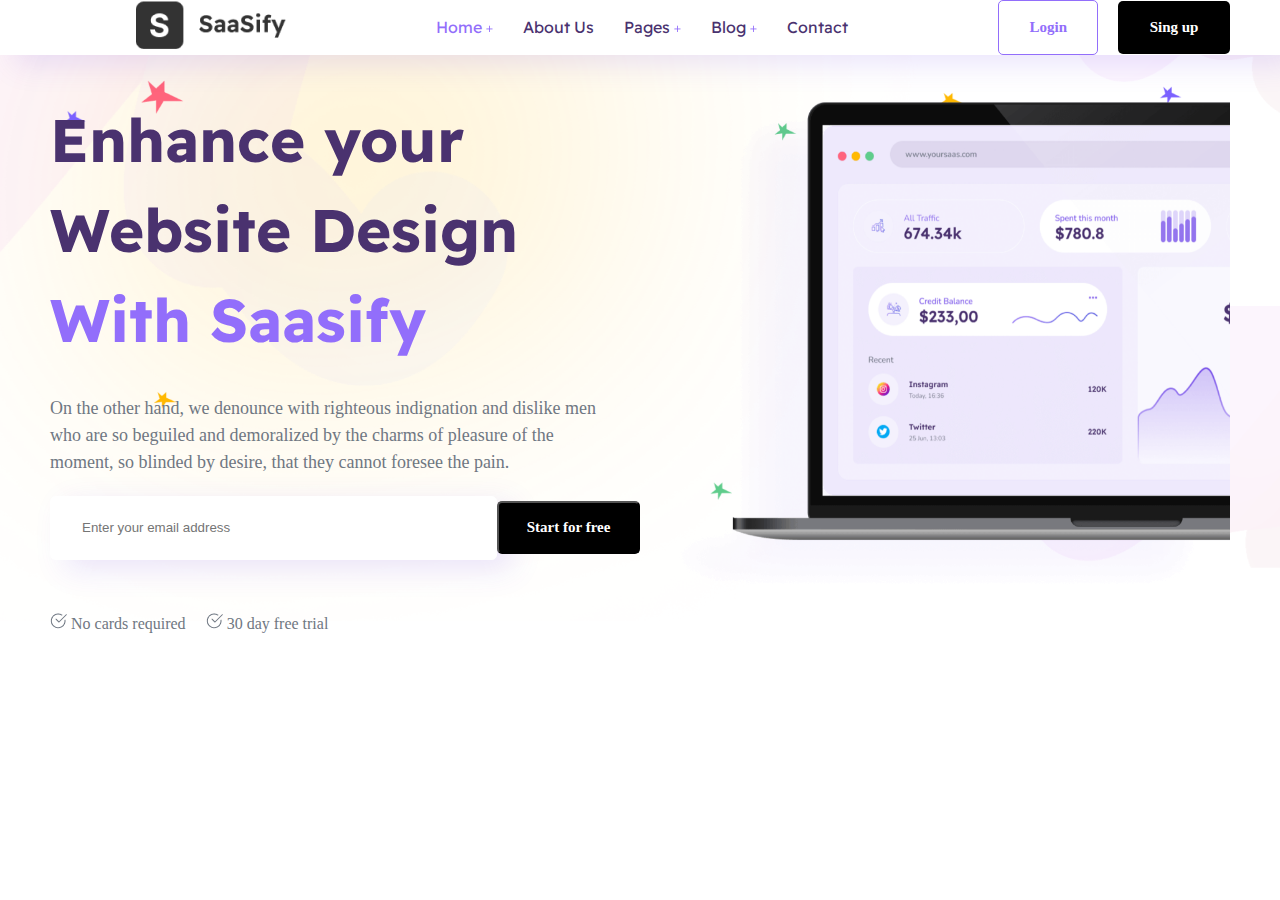
<file: index.html>
<!DOCTYPE html>
<html>

<head>
    <meta charset="UTF-8">
    <meta name="viewport" content="width=device-width, initial-scale=1.0">
    <link rel="stylesheet" href="./css/style.css">
    <title>Saasify</title>
</head>

<body>
    <header>
        <div class="container">
            <div class="h-row">
                <div class="logo">
                    <img src="./img/Link → logo2.png.png" alt="">
                </div>
                <nav>
                    <ul>
                        <li>
                            <a class="Home" href="">
                                Home
                                <img src="./img/Item → Link → +.png" alt="">
                            </a>
                        </li>
                        <li>
                            <a href="">
                                About Us
                            </a>
                        </li>
                        <li>
                            <a href="">
                                Pages
                                <img src="./img/Item → Link → +.png" alt="">
                            </a>
                        </li>
                        <li>
                            <a href="">
                                Blog
                                <img src="./img/Item → Link → +.png" alt="">
                            </a>
                        </li>
                        <li>
                            <a href="">
                                Contact
                            </a>
                        </li>
                    </ul>
                </nav>
                <div class="s-buttons">
                    <div class="log-in">
                        <a href="">Login</a>
                    </div>
                    <div class="sign-up">
                        <a href="">Sing up</a>
                    </div>
                </div>
                <div class="burger">
                    <svg xmlns="http://www.w3.org/2000/svg" width="20px" height="20px" viewBox="0 0 448 512">
                        <path
                            d="M0 96C0 78.3 14.3 64 32 64H416c17.7 0 32 14.3 32 32s-14.3 32-32 32H32C14.3 128 0 113.7 0 96zM0 256c0-17.7 14.3-32 32-32H416c17.7 0 32 14.3 32 32s-14.3 32-32 32H32c-17.7 0-32-14.3-32-32zM448 416c0 17.7-14.3 32-32 32H32c-17.7 0-32-14.3-32-32s14.3-32 32-32H416c17.7 0 32 14.3 32 32z" />
                    </svg>
                </div>
            </div>
        </div>
    </header>

    <section>
        <div class="container">
            <div class="s-row">
                <div class="left-side col-6">
                    <h1>
                        Enhance your
                        <br> Website Design
                        <br> <span class="d-color">With Saasify</span>
                    </h1>
                    <p>
                        On the other hand, we denounce with righteous indignation and dislike men
                        <br> who are so beguiled and demoralized by the charms of pleasure of the
                        <br> moment, so blinded by desire, that they cannot foresee the pain.
                    </p>
                    <div class="s-bar">
                        <form class="free-start" action="">
                            <input class="text-bar" type="email" placeholder="Enter your email address" />
                            <button>
                                Start for free
                            </button>
                        </form>
                    </div>
                </div>
                <div class="right-side col-6">
                    <img src="./img/bg-3.png.png" alt="">
                </div>
            </div>
            <div class="last-bar">
                <span>
                    <img src="./img/List → Item.png" alt="">
                    No cards required
                </span>
                <span>
                    <img src="./img/List → Item.png" alt="">
                    30 day free trial
                </span>
            </div>
        </div>
    </section>
</body>

</html>
</file>
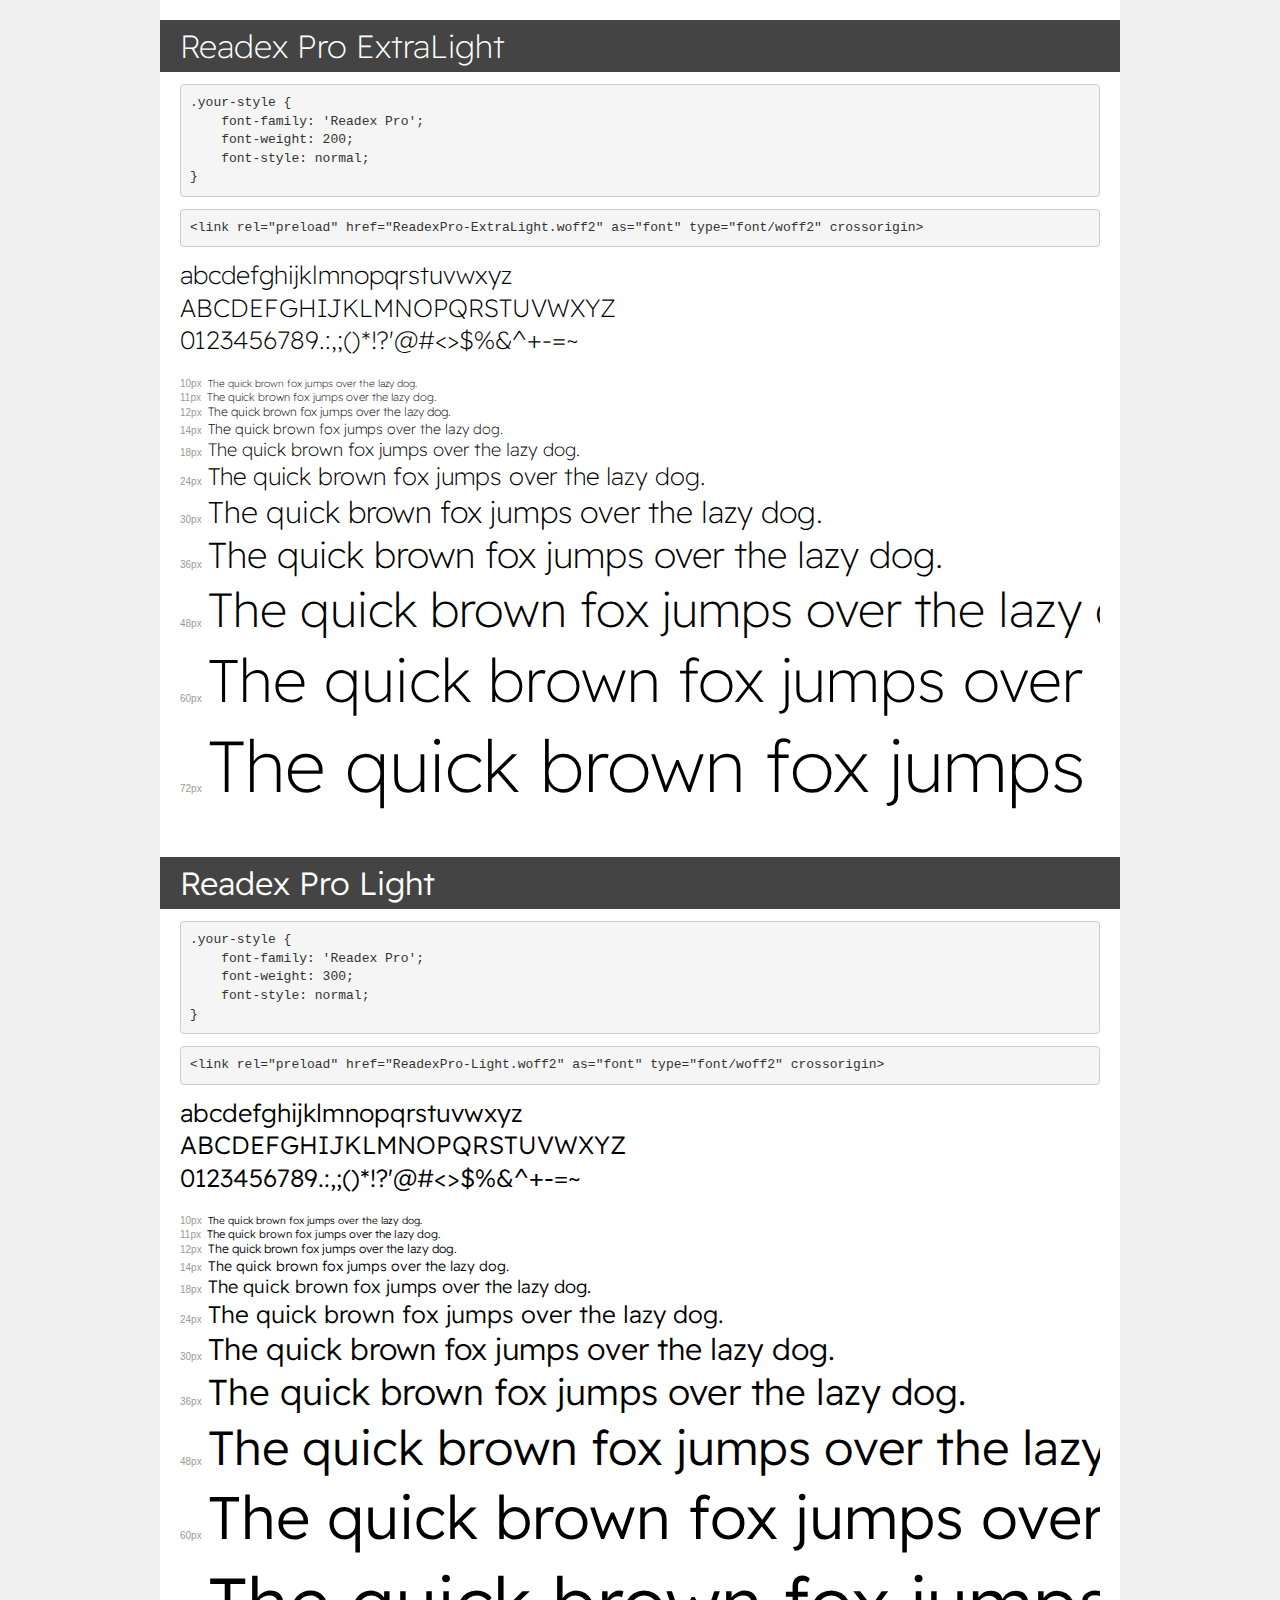
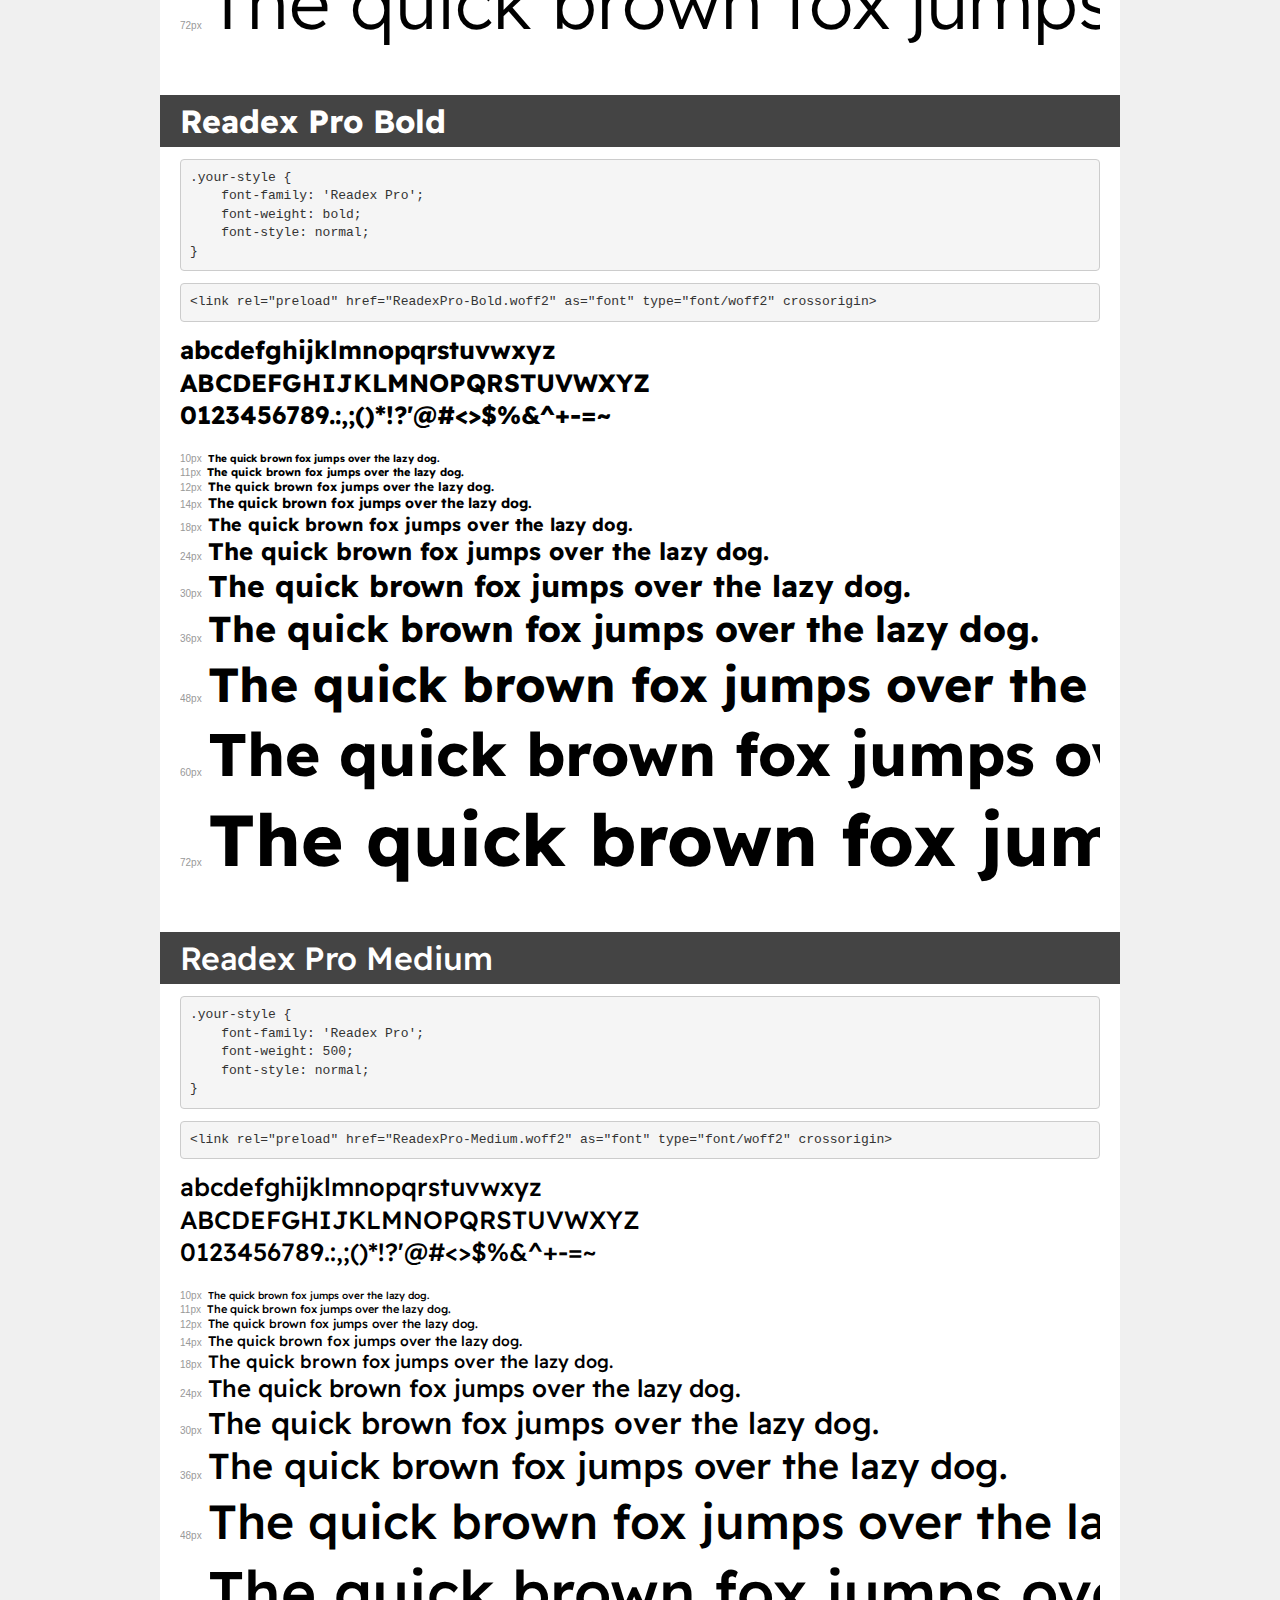
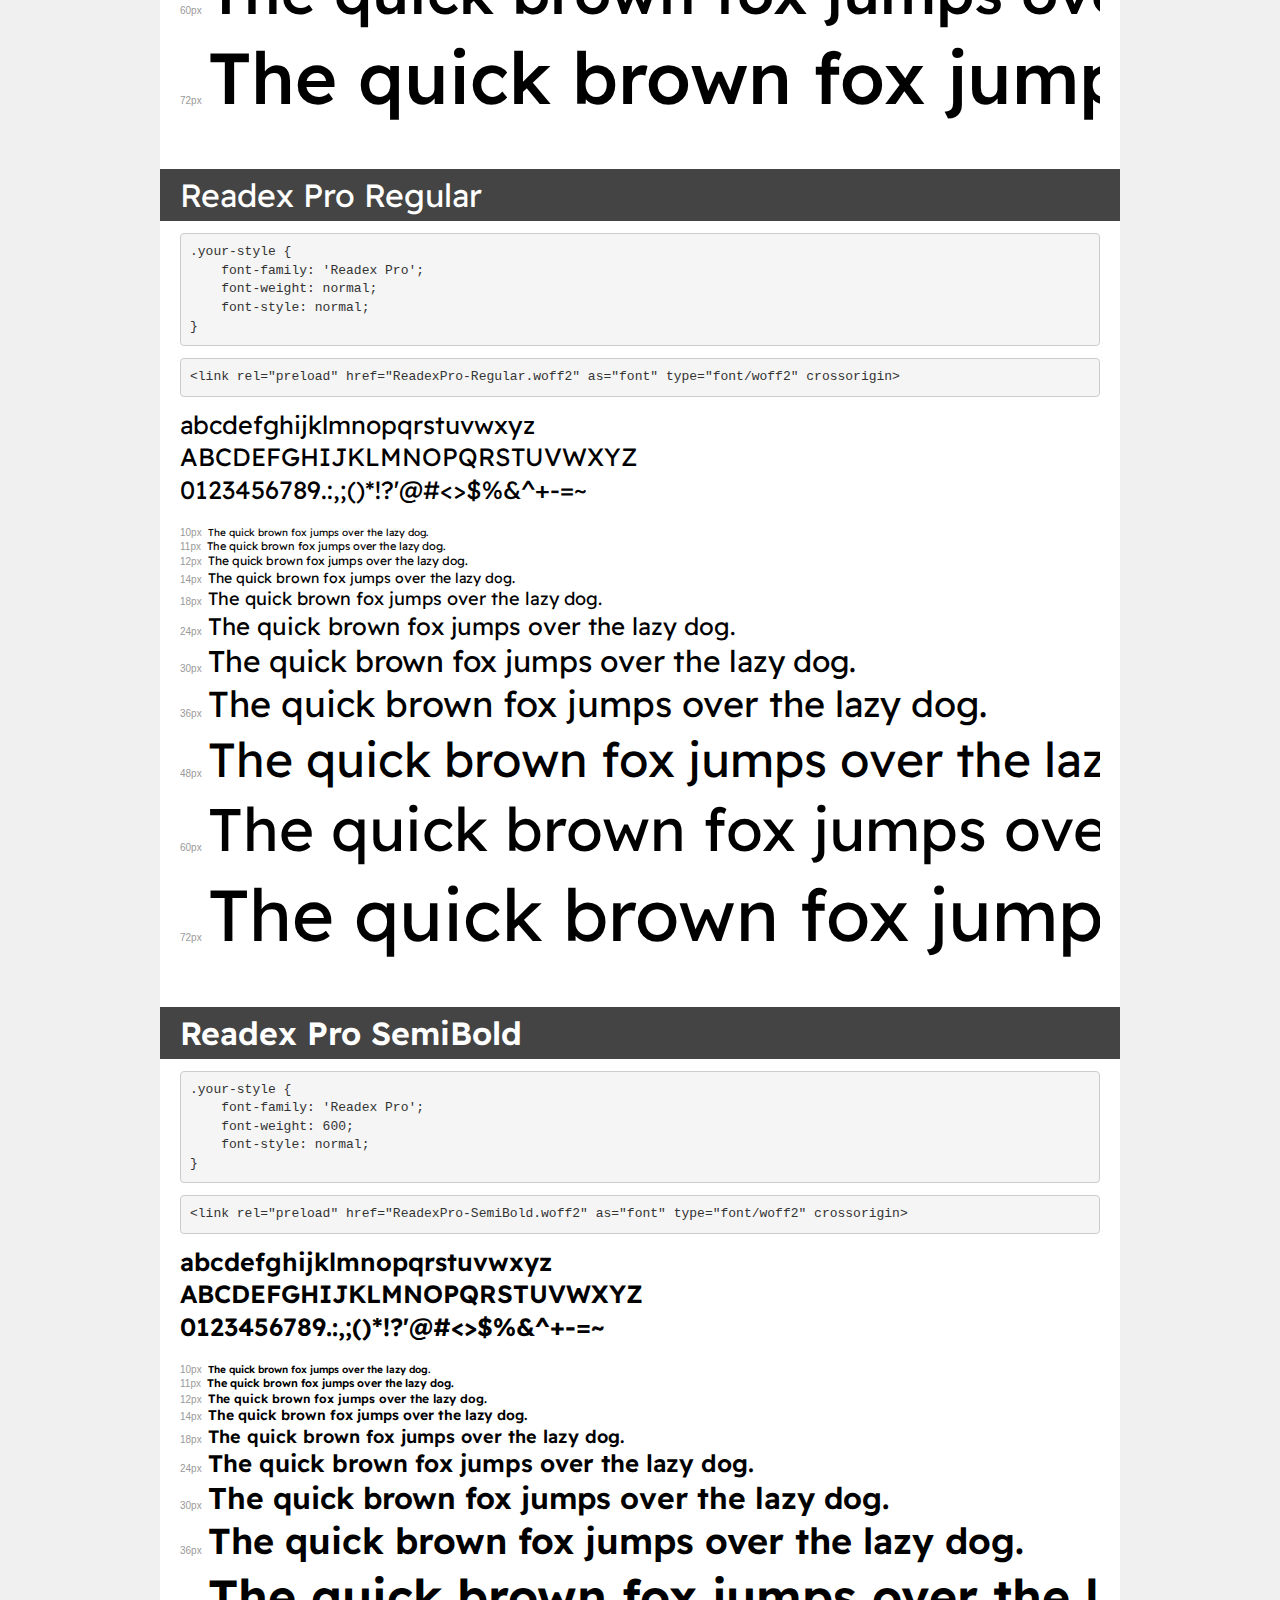
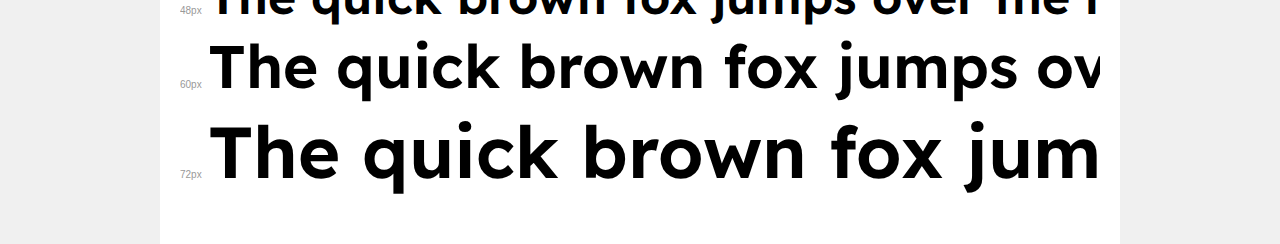
<file: fonts/demo.html>
<!DOCTYPE html>
<html lang="en">
<head>
    <meta charset="utf-8">
    <meta http-equiv="X-UA-Compatible" content="IE=edge">
    <meta name="viewport" content="width=device-width, initial-scale=1">
    <meta name="robots" content="noindex, noarchive">
    <meta name="format-detection" content="telephone=no">
    <title>Transfonter demo</title>
    <link href="stylesheet.css" rel="stylesheet">
    <style>
        /*
        http://meyerweb.com/eric/tools/css/reset/
        v2.0 | 20110126
        License: none (public domain)
        */
        html, body, div, span, applet, object, iframe,
        h1, h2, h3, h4, h5, h6, p, blockquote, pre,
        a, abbr, acronym, address, big, cite, code,
        del, dfn, em, img, ins, kbd, q, s, samp,
        small, strike, strong, sub, sup, tt, var,
        b, u, i, center,
        dl, dt, dd, ol, ul, li,
        fieldset, form, label, legend,
        table, caption, tbody, tfoot, thead, tr, th, td,
        article, aside, canvas, details, embed,
        figure, figcaption, footer, header, hgroup,
        menu, nav, output, ruby, section, summary,
        time, mark, audio, video {
            margin: 0;
            padding: 0;
            border: 0;
            font-size: 100%;
            font: inherit;
            vertical-align: baseline;
        }
        /* HTML5 display-role reset for older browsers */
        article, aside, details, figcaption, figure,
        footer, header, hgroup, menu, nav, section {
            display: block;
        }
        body {
            line-height: 1;
        }
        ol, ul {
            list-style: none;
        }
        blockquote, q {
            quotes: none;
        }
        blockquote:before, blockquote:after,
        q:before, q:after {
            content: '';
            content: none;
        }
        table {
            border-collapse: collapse;
            border-spacing: 0;
        }
        /* demo styles */
        body {
            background: #f0f0f0;
            color: #000;
        }
        .page {
            background: #fff;
            width: 920px;
            margin: 0 auto;
            padding: 20px 20px 0 20px;
            overflow: hidden;
        }
        .font-container {
            overflow-x: auto;
            overflow-y: hidden;
            margin-bottom: 40px;
            line-height: 1.3;
            white-space: nowrap;
            padding-bottom: 5px;
        }
        h1 {
            position: relative;
            background: #444;
            font-size: 32px;
            color: #fff;
            padding: 10px 20px;
            margin: 0 -20px 12px -20px;
        }
        .letters {
            font-size: 25px;
            margin-bottom: 20px;
        }
        .s10:before {
            content: '10px';
        }
        .s11:before {
            content: '11px';
        }
        .s12:before {
            content: '12px';
        }
        .s14:before {
            content: '14px';
        }
        .s18:before {
            content: '18px';
        }
        .s24:before {
            content: '24px';
        }
        .s30:before {
            content: '30px';
        }
        .s36:before {
            content: '36px';
        }
        .s48:before {
            content: '48px';
        }
        .s60:before {
            content: '60px';
        }
        .s72:before {
            content: '72px';
        }
        .s10:before, .s11:before, .s12:before, .s14:before,
        .s18:before, .s24:before, .s30:before, .s36:before,
        .s48:before, .s60:before, .s72:before {
            font-family: Arial, sans-serif;
            font-size: 10px;
            font-weight: normal;
            font-style: normal;
            color: #999;
            padding-right: 6px;
        }
        pre {
            display: block;
            padding: 9px;
            margin: 0 0 12px;
            font-family: Monaco, Menlo, Consolas, "Courier New", monospace;
            font-size: 13px;
            line-height: 1.428571429;
            color: #333;
            font-weight: normal;
            font-style: normal;
            background-color: #f5f5f5;
            border: 1px solid #ccc;
            overflow-x: auto;
            border-radius: 4px;
        }
        /* responsive */
        @media (max-width: 959px) {
            .page {
                width: auto;
                margin: 0;
            }
        }
    </style>
</head>
<body>
<div class="page">
    <div class="demo">
        <h1 style="font-family: 'Readex Pro'; font-weight: 200; font-style: normal;">Readex Pro ExtraLight</h1>
        <pre title="Usage">.your-style {
    font-family: 'Readex Pro';
    font-weight: 200;
    font-style: normal;
}</pre>
        <pre title="Preload (optional)">
&lt;link rel=&quot;preload&quot; href=&quot;ReadexPro-ExtraLight.woff2&quot; as=&quot;font&quot; type=&quot;font/woff2&quot; crossorigin&gt;</pre>
        <div class="font-container" style="font-family: 'Readex Pro'; font-weight: 200; font-style: normal;">
            <p class="letters">
                abcdefghijklmnopqrstuvwxyz<br>
ABCDEFGHIJKLMNOPQRSTUVWXYZ<br>
                0123456789.:,;()*!?'@#&lt;&gt;$%&^+-=~
            </p>
            <p class="s10" style="font-size: 10px;">The quick brown fox jumps over the lazy dog.</p>
            <p class="s11" style="font-size: 11px;">The quick brown fox jumps over the lazy dog.</p>
            <p class="s12" style="font-size: 12px;">The quick brown fox jumps over the lazy dog.</p>
            <p class="s14" style="font-size: 14px;">The quick brown fox jumps over the lazy dog.</p>
            <p class="s18" style="font-size: 18px;">The quick brown fox jumps over the lazy dog.</p>
            <p class="s24" style="font-size: 24px;">The quick brown fox jumps over the lazy dog.</p>
            <p class="s30" style="font-size: 30px;">The quick brown fox jumps over the lazy dog.</p>
            <p class="s36" style="font-size: 36px;">The quick brown fox jumps over the lazy dog.</p>
            <p class="s48" style="font-size: 48px;">The quick brown fox jumps over the lazy dog.</p>
            <p class="s60" style="font-size: 60px;">The quick brown fox jumps over the lazy dog.</p>
            <p class="s72" style="font-size: 72px;">The quick brown fox jumps over the lazy dog.</p>
        </div>
    </div>

    <div class="demo">
        <h1 style="font-family: 'Readex Pro'; font-weight: 300; font-style: normal;">Readex Pro Light</h1>
        <pre title="Usage">.your-style {
    font-family: 'Readex Pro';
    font-weight: 300;
    font-style: normal;
}</pre>
        <pre title="Preload (optional)">
&lt;link rel=&quot;preload&quot; href=&quot;ReadexPro-Light.woff2&quot; as=&quot;font&quot; type=&quot;font/woff2&quot; crossorigin&gt;</pre>
        <div class="font-container" style="font-family: 'Readex Pro'; font-weight: 300; font-style: normal;">
            <p class="letters">
                abcdefghijklmnopqrstuvwxyz<br>
ABCDEFGHIJKLMNOPQRSTUVWXYZ<br>
                0123456789.:,;()*!?'@#&lt;&gt;$%&^+-=~
            </p>
            <p class="s10" style="font-size: 10px;">The quick brown fox jumps over the lazy dog.</p>
            <p class="s11" style="font-size: 11px;">The quick brown fox jumps over the lazy dog.</p>
            <p class="s12" style="font-size: 12px;">The quick brown fox jumps over the lazy dog.</p>
            <p class="s14" style="font-size: 14px;">The quick brown fox jumps over the lazy dog.</p>
            <p class="s18" style="font-size: 18px;">The quick brown fox jumps over the lazy dog.</p>
            <p class="s24" style="font-size: 24px;">The quick brown fox jumps over the lazy dog.</p>
            <p class="s30" style="font-size: 30px;">The quick brown fox jumps over the lazy dog.</p>
            <p class="s36" style="font-size: 36px;">The quick brown fox jumps over the lazy dog.</p>
            <p class="s48" style="font-size: 48px;">The quick brown fox jumps over the lazy dog.</p>
            <p class="s60" style="font-size: 60px;">The quick brown fox jumps over the lazy dog.</p>
            <p class="s72" style="font-size: 72px;">The quick brown fox jumps over the lazy dog.</p>
        </div>
    </div>

    <div class="demo">
        <h1 style="font-family: 'Readex Pro'; font-weight: bold; font-style: normal;">Readex Pro Bold</h1>
        <pre title="Usage">.your-style {
    font-family: 'Readex Pro';
    font-weight: bold;
    font-style: normal;
}</pre>
        <pre title="Preload (optional)">
&lt;link rel=&quot;preload&quot; href=&quot;ReadexPro-Bold.woff2&quot; as=&quot;font&quot; type=&quot;font/woff2&quot; crossorigin&gt;</pre>
        <div class="font-container" style="font-family: 'Readex Pro'; font-weight: bold; font-style: normal;">
            <p class="letters">
                abcdefghijklmnopqrstuvwxyz<br>
ABCDEFGHIJKLMNOPQRSTUVWXYZ<br>
                0123456789.:,;()*!?'@#&lt;&gt;$%&^+-=~
            </p>
            <p class="s10" style="font-size: 10px;">The quick brown fox jumps over the lazy dog.</p>
            <p class="s11" style="font-size: 11px;">The quick brown fox jumps over the lazy dog.</p>
            <p class="s12" style="font-size: 12px;">The quick brown fox jumps over the lazy dog.</p>
            <p class="s14" style="font-size: 14px;">The quick brown fox jumps over the lazy dog.</p>
            <p class="s18" style="font-size: 18px;">The quick brown fox jumps over the lazy dog.</p>
            <p class="s24" style="font-size: 24px;">The quick brown fox jumps over the lazy dog.</p>
            <p class="s30" style="font-size: 30px;">The quick brown fox jumps over the lazy dog.</p>
            <p class="s36" style="font-size: 36px;">The quick brown fox jumps over the lazy dog.</p>
            <p class="s48" style="font-size: 48px;">The quick brown fox jumps over the lazy dog.</p>
            <p class="s60" style="font-size: 60px;">The quick brown fox jumps over the lazy dog.</p>
            <p class="s72" style="font-size: 72px;">The quick brown fox jumps over the lazy dog.</p>
        </div>
    </div>

    <div class="demo">
        <h1 style="font-family: 'Readex Pro'; font-weight: 500; font-style: normal;">Readex Pro Medium</h1>
        <pre title="Usage">.your-style {
    font-family: 'Readex Pro';
    font-weight: 500;
    font-style: normal;
}</pre>
        <pre title="Preload (optional)">
&lt;link rel=&quot;preload&quot; href=&quot;ReadexPro-Medium.woff2&quot; as=&quot;font&quot; type=&quot;font/woff2&quot; crossorigin&gt;</pre>
        <div class="font-container" style="font-family: 'Readex Pro'; font-weight: 500; font-style: normal;">
            <p class="letters">
                abcdefghijklmnopqrstuvwxyz<br>
ABCDEFGHIJKLMNOPQRSTUVWXYZ<br>
                0123456789.:,;()*!?'@#&lt;&gt;$%&^+-=~
            </p>
            <p class="s10" style="font-size: 10px;">The quick brown fox jumps over the lazy dog.</p>
            <p class="s11" style="font-size: 11px;">The quick brown fox jumps over the lazy dog.</p>
            <p class="s12" style="font-size: 12px;">The quick brown fox jumps over the lazy dog.</p>
            <p class="s14" style="font-size: 14px;">The quick brown fox jumps over the lazy dog.</p>
            <p class="s18" style="font-size: 18px;">The quick brown fox jumps over the lazy dog.</p>
            <p class="s24" style="font-size: 24px;">The quick brown fox jumps over the lazy dog.</p>
            <p class="s30" style="font-size: 30px;">The quick brown fox jumps over the lazy dog.</p>
            <p class="s36" style="font-size: 36px;">The quick brown fox jumps over the lazy dog.</p>
            <p class="s48" style="font-size: 48px;">The quick brown fox jumps over the lazy dog.</p>
            <p class="s60" style="font-size: 60px;">The quick brown fox jumps over the lazy dog.</p>
            <p class="s72" style="font-size: 72px;">The quick brown fox jumps over the lazy dog.</p>
        </div>
    </div>

    <div class="demo">
        <h1 style="font-family: 'Readex Pro'; font-weight: normal; font-style: normal;">Readex Pro Regular</h1>
        <pre title="Usage">.your-style {
    font-family: 'Readex Pro';
    font-weight: normal;
    font-style: normal;
}</pre>
        <pre title="Preload (optional)">
&lt;link rel=&quot;preload&quot; href=&quot;ReadexPro-Regular.woff2&quot; as=&quot;font&quot; type=&quot;font/woff2&quot; crossorigin&gt;</pre>
        <div class="font-container" style="font-family: 'Readex Pro'; font-weight: normal; font-style: normal;">
            <p class="letters">
                abcdefghijklmnopqrstuvwxyz<br>
ABCDEFGHIJKLMNOPQRSTUVWXYZ<br>
                0123456789.:,;()*!?'@#&lt;&gt;$%&^+-=~
            </p>
            <p class="s10" style="font-size: 10px;">The quick brown fox jumps over the lazy dog.</p>
            <p class="s11" style="font-size: 11px;">The quick brown fox jumps over the lazy dog.</p>
            <p class="s12" style="font-size: 12px;">The quick brown fox jumps over the lazy dog.</p>
            <p class="s14" style="font-size: 14px;">The quick brown fox jumps over the lazy dog.</p>
            <p class="s18" style="font-size: 18px;">The quick brown fox jumps over the lazy dog.</p>
            <p class="s24" style="font-size: 24px;">The quick brown fox jumps over the lazy dog.</p>
            <p class="s30" style="font-size: 30px;">The quick brown fox jumps over the lazy dog.</p>
            <p class="s36" style="font-size: 36px;">The quick brown fox jumps over the lazy dog.</p>
            <p class="s48" style="font-size: 48px;">The quick brown fox jumps over the lazy dog.</p>
            <p class="s60" style="font-size: 60px;">The quick brown fox jumps over the lazy dog.</p>
            <p class="s72" style="font-size: 72px;">The quick brown fox jumps over the lazy dog.</p>
        </div>
    </div>

    <div class="demo">
        <h1 style="font-family: 'Readex Pro'; font-weight: 600; font-style: normal;">Readex Pro SemiBold</h1>
        <pre title="Usage">.your-style {
    font-family: 'Readex Pro';
    font-weight: 600;
    font-style: normal;
}</pre>
        <pre title="Preload (optional)">
&lt;link rel=&quot;preload&quot; href=&quot;ReadexPro-SemiBold.woff2&quot; as=&quot;font&quot; type=&quot;font/woff2&quot; crossorigin&gt;</pre>
        <div class="font-container" style="font-family: 'Readex Pro'; font-weight: 600; font-style: normal;">
            <p class="letters">
                abcdefghijklmnopqrstuvwxyz<br>
ABCDEFGHIJKLMNOPQRSTUVWXYZ<br>
                0123456789.:,;()*!?'@#&lt;&gt;$%&^+-=~
            </p>
            <p class="s10" style="font-size: 10px;">The quick brown fox jumps over the lazy dog.</p>
            <p class="s11" style="font-size: 11px;">The quick brown fox jumps over the lazy dog.</p>
            <p class="s12" style="font-size: 12px;">The quick brown fox jumps over the lazy dog.</p>
            <p class="s14" style="font-size: 14px;">The quick brown fox jumps over the lazy dog.</p>
            <p class="s18" style="font-size: 18px;">The quick brown fox jumps over the lazy dog.</p>
            <p class="s24" style="font-size: 24px;">The quick brown fox jumps over the lazy dog.</p>
            <p class="s30" style="font-size: 30px;">The quick brown fox jumps over the lazy dog.</p>
            <p class="s36" style="font-size: 36px;">The quick brown fox jumps over the lazy dog.</p>
            <p class="s48" style="font-size: 48px;">The quick brown fox jumps over the lazy dog.</p>
            <p class="s60" style="font-size: 60px;">The quick brown fox jumps over the lazy dog.</p>
            <p class="s72" style="font-size: 72px;">The quick brown fox jumps over the lazy dog.</p>
        </div>
    </div>

</div>
</body>
</html>
</file>
<file: css/style.css>
@import url(fonts.css);

* {
    margin: 0;
    padding: 0;
    box-sizing: border-box;
}

.container {
    max-width: 1400px;
    padding-left: 50px;
    padding-right: 50px;
}

.col-6 {
    width: 50%;
}

body {
    background: url(../img/group-overly3.svg.png);
    background-size: contain;
    background-repeat: no-repeat;
    background-position: left;
}

header {
    background: #FFF;
    box-shadow: 15px 9px 30px 0px rgba(117, 77, 233, 0.15);
}

section{
    display: flex;
    align-items: center;
    justify-content: center;
}

.h-row {
    display: flex;
    align-items: center;
    justify-content: end;
    gap: 150px;
}

nav ul {
    display: flex;
    align-items: center;
    justify-content: center;
    gap: 30px;
}

nav li {
    list-style: none;
}

nav a {
    text-decoration: none;
    color: #4A326F;
    text-align: center;
    font-family: "Readex Pro";
    font-size: 16px;
    font-style: normal;
    font-weight: 400;
    line-height: 24px;
    text-transform: capitalize;
}

.Home {
    color: #926EFB !important;
}

.s-buttons {
    display: flex;
    justify-content: center;
    align-items: center;
    gap: 20px;
}

.log-in {
    display: flex;
    width: 99.89px;
    height: 54.5px;
    padding: 15.75px 30.685px 16.25px 31px;
    justify-content: center;
    align-items: center;
    flex-shrink: 0;
    border-radius: 5px;
    border: 1px solid #926EFB;
}

.log-in a {
    color: #926EFB;
    font-family: "Nunito Sans";
    font-size: 15px;
    font-style: normal;
    font-weight: 600;
    line-height: 22.5px;
    text-decoration: none;
}

.sign-up {
    width: 111.88px;
    height: 52.5px;
    flex-shrink: 0;
    background: #000;
    border-radius: 5px;
}

.sign-up a {
    display: flex;
    align-items: center;
    justify-content: center;
    padding-top: 15px;
    color: #FFF;
    font-family: "Nunito Sans";
    font-size: 15px;
    font-style: normal;
    font-weight: 600;
    line-height: 22.5px;
    text-decoration: none;
}

.s-row {
    display: flex;
    justify-content: space-between;
    padding-top: 40px;
}

.left-side {
    display: flex;
    flex-direction: column;
}

h1 {
    color: #4A326F;
    font-family: "Readex Pro";
    font-size: 60px;
    font-style: normal;
    font-weight: 700;
    line-height: 90px
}

.d-color {
    color: #926EFB !important;
}

p {
    color: #6F7782;
    font-family: "Nunito Sans";
    font-size: 18px;
    font-style: normal;
    font-weight: 400;
    line-height: 27px;
    padding-top: 30px;
}

.s-bar form {
    display: flex;
    align-items: center;
    justify-content: space-between;
    padding-top: 20px;
}

.text-bar {
    display: flex;
    width: 447.17px;
    height: 64px;
    padding: 21px 31px;
    justify-content: center;
    align-items: center;
    flex-shrink: 0;
    border-radius: 5px;
    border: 1px solid #FFF;
    background: #FFF;
    box-shadow: 15px 9px 30px 0px rgba(117, 77, 233, 0.15);
}

.free-start button {
    width: 150px;
    height: 52.5px;
    background: #000;
    color: #FFF;
    border-radius: 5px;
    text-align: center;
    font-family: "Nunito Sans";
    font-size: 15px;
    font-style: normal;
    font-weight: 600;
    line-height: 22.5px;
}

.right-side img {
    width: 100%;
}

.last-bar {
    display: flex;
    gap: 20px;
}

.last-bar span {
    color: #6F7782;
    font-family: "Nunito Sans";
    font-size: 16px;
    font-style: normal;
    font-weight: 400;
    line-height: 24px;
}

@media (max-width:767px) {
    .col-6 {
        width: 100%;
    }

    .s-row {
        flex-direction: column;
        text-align: center;
    }

    .h1 {
        text-align: center;
    }

    .p {
        text-align: center;
    }

    .s-bar {
        padding-bottom: 20px;
    }

    .right-side img {
        display: flex;
        justify-content: center;
        align-items: center;
    }

    .last-bar {
        justify-content: center;
    }

    .s-buttons,
    nav {
        display: none;
    }

    .h-row {
        gap: 415px;
    }

    .burger {
        display: flex;
        padding: 15px;
        border-radius: 50%;
        border: 1px solid var(--Navy, #926EFB);
        color: var(--Navy, #926EFB);
    }
}

@media (min-width:768px) {
    .burger {
        display: none;
    }
}
</file>
<file: fonts/stylesheet.css>
@font-face {
    font-family: 'Readex Pro';
    src: url('ReadexPro-ExtraLight.woff2') format('woff2'),
        url('ReadexPro-ExtraLight.woff') format('woff');
    font-weight: 200;
    font-style: normal;
    font-display: swap;
}

@font-face {
    font-family: 'Readex Pro';
    src: url('ReadexPro-Light.woff2') format('woff2'),
        url('ReadexPro-Light.woff') format('woff');
    font-weight: 300;
    font-style: normal;
    font-display: swap;
}

@font-face {
    font-family: 'Readex Pro';
    src: url('ReadexPro-Bold.woff2') format('woff2'),
        url('ReadexPro-Bold.woff') format('woff');
    font-weight: bold;
    font-style: normal;
    font-display: swap;
}

@font-face {
    font-family: 'Readex Pro';
    src: url('ReadexPro-Medium.woff2') format('woff2'),
        url('ReadexPro-Medium.woff') format('woff');
    font-weight: 500;
    font-style: normal;
    font-display: swap;
}

@font-face {
    font-family: 'Readex Pro';
    src: url('ReadexPro-Regular.woff2') format('woff2'),
        url('ReadexPro-Regular.woff') format('woff');
    font-weight: normal;
    font-style: normal;
    font-display: swap;
}

@font-face {
    font-family: 'Readex Pro';
    src: url('ReadexPro-SemiBold.woff2') format('woff2'),
        url('ReadexPro-SemiBold.woff') format('woff');
    font-weight: 600;
    font-style: normal;
    font-display: swap;
}
</file>
